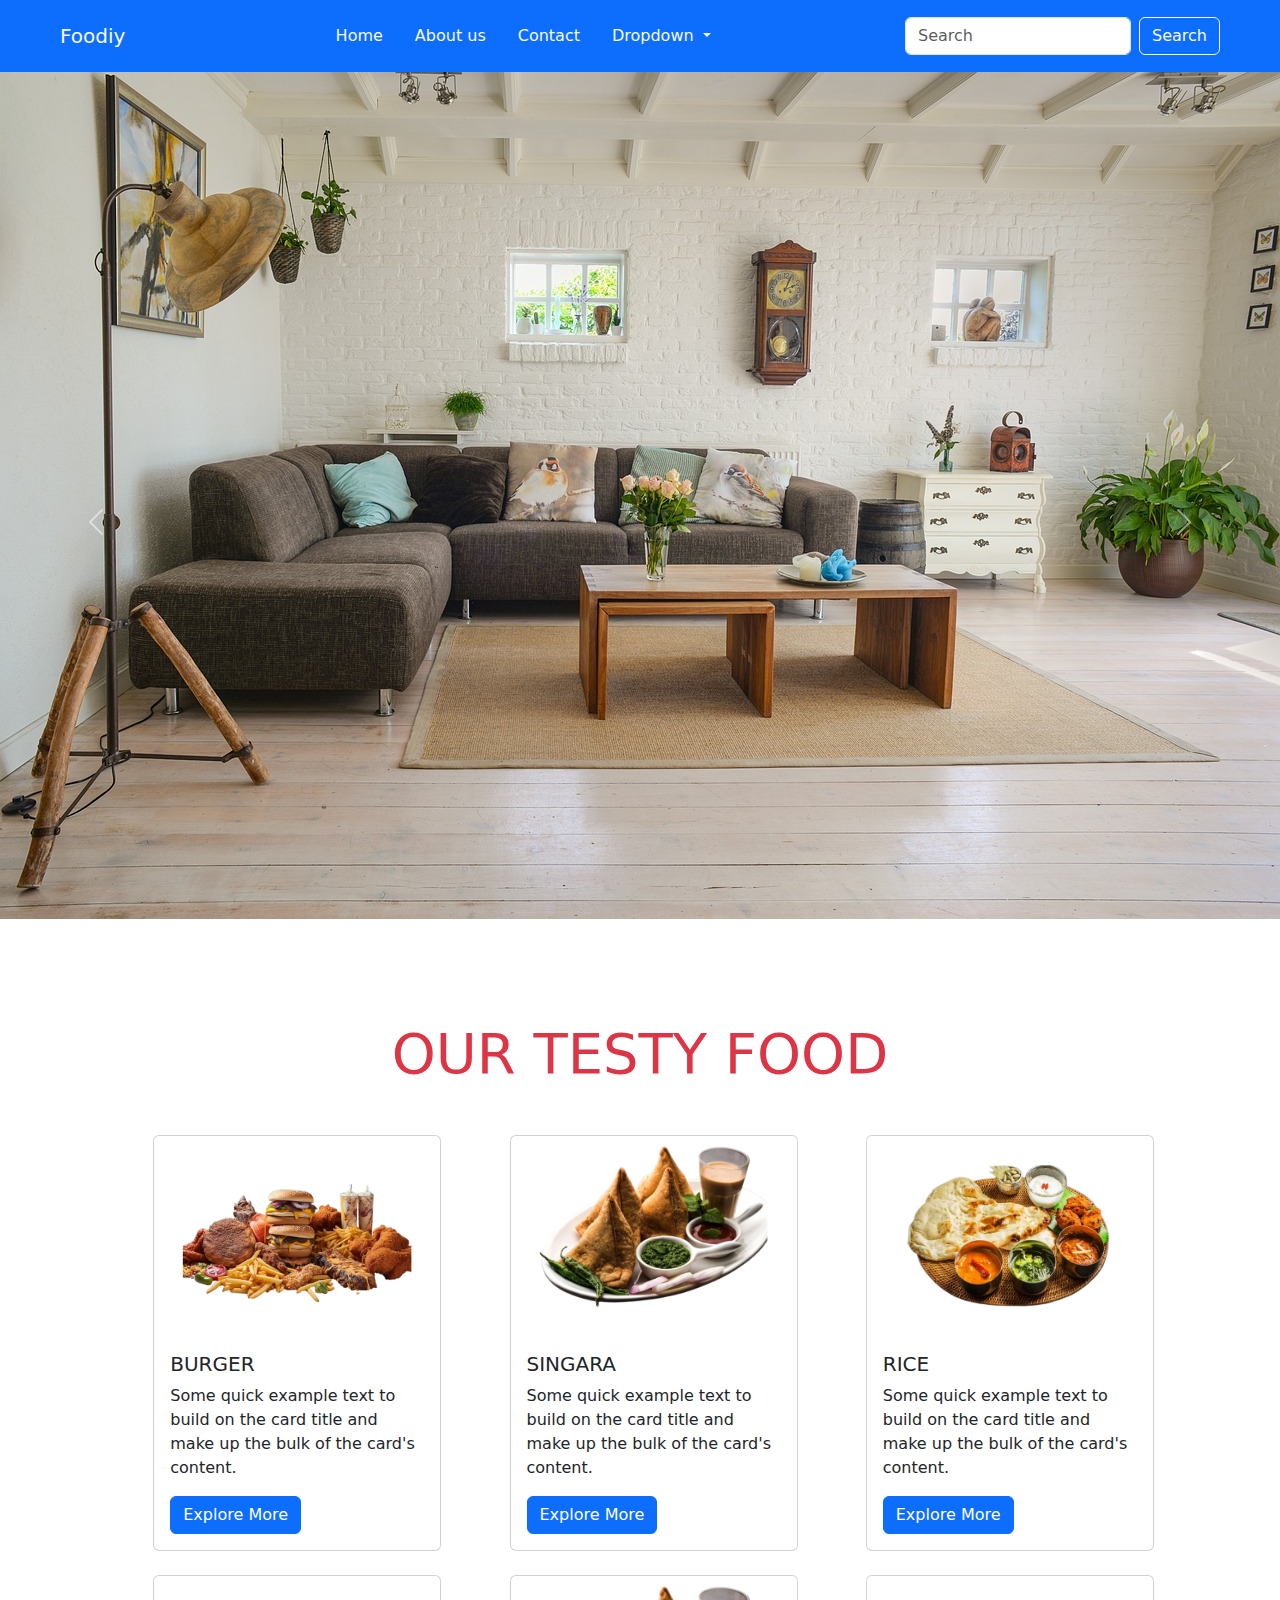
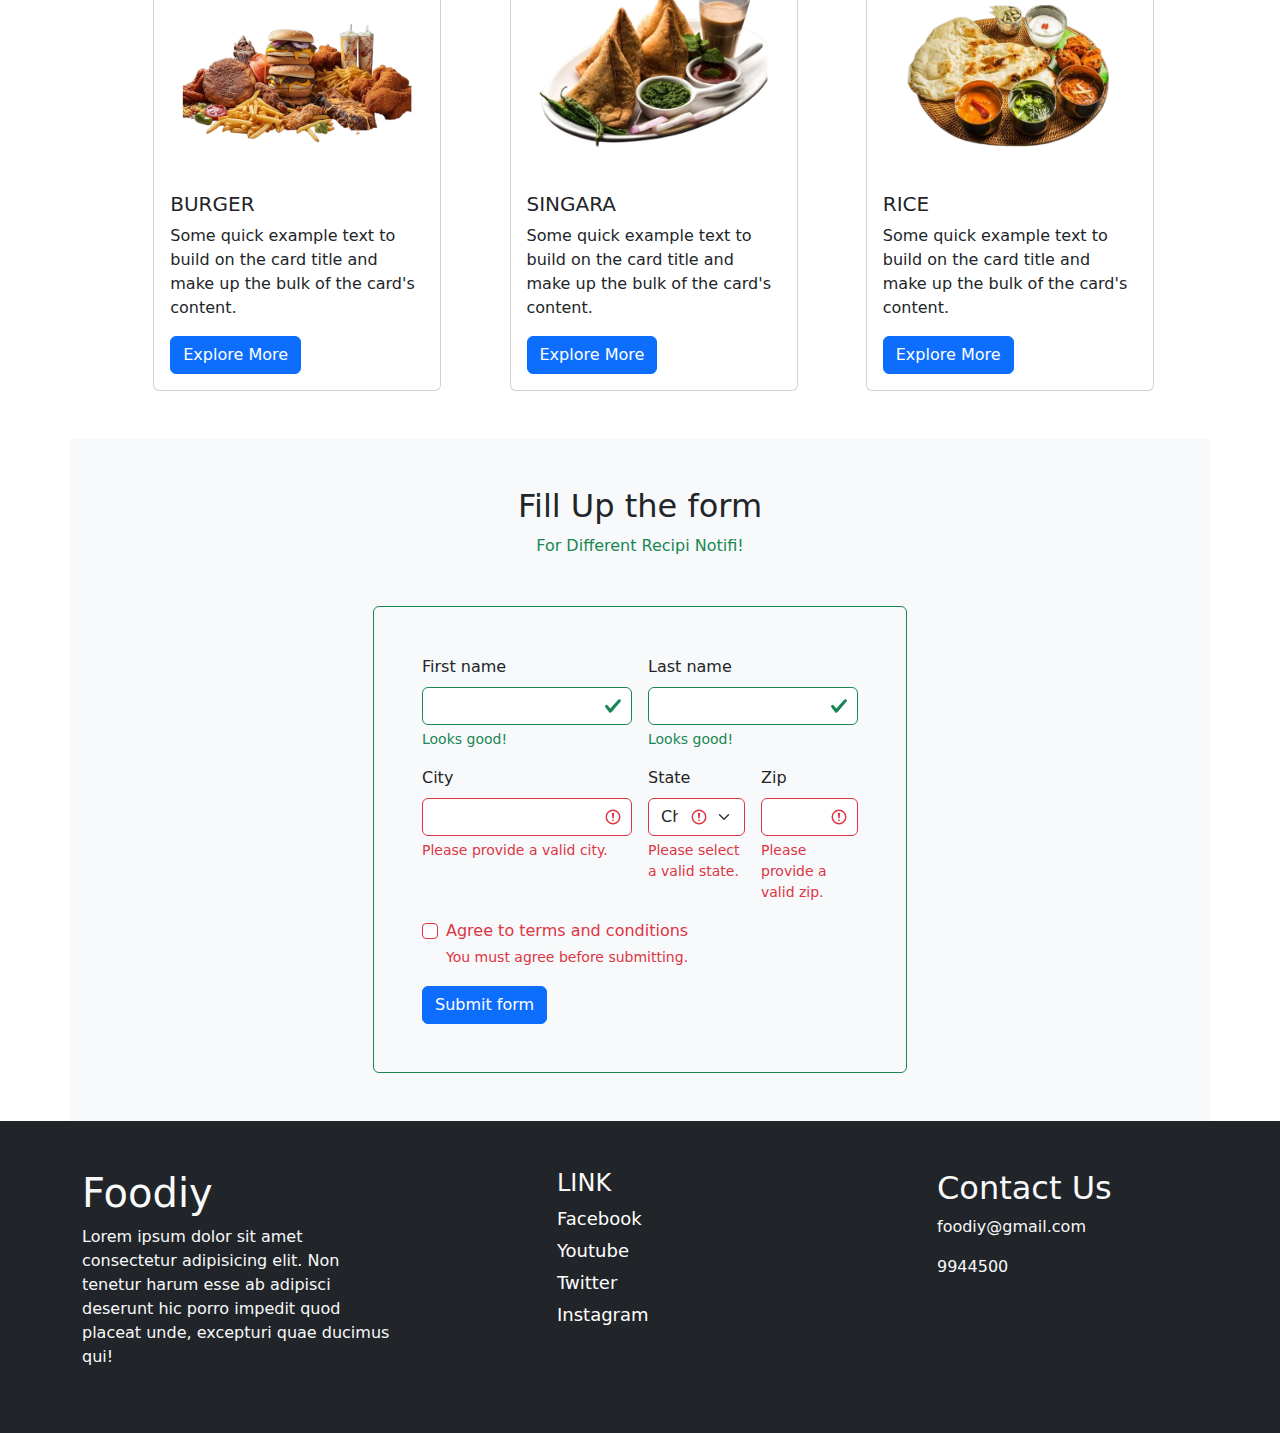
<file: index.html>
<!doctype html>
<html lang="en">
  <head>
    <meta charset="utf-8">
    <meta name="viewport" content="width=device-width, initial-scale=1">
    <title>Bootstrap demo</title>
    <link rel="stylesheet" href="style.css">
    <link href="https://cdn.jsdelivr.net/npm/bootstrap@5.3.3/dist/css/bootstrap.min.css" rel="stylesheet" integrity="sha384-QWTKZyjpPEjISv5WaRU9OFeRpok6YctnYmDr5pNlyT2bRjXh0JMhjY6hW+ALEwIH" crossorigin="anonymous">
  </head>
  <body>
    <header>
        <nav class="navbar navbar-expand-lg bg-primary py-3 px-5">
            <div class="container-fluid">
                
              <a class="navbar-brand text-light header_logo" href="#">Foodiy</a>

              <button class="navbar-toggler" type="button" data-bs-toggle="collapse" data-bs-target="#navbarSupportedContent" aria-controls="navbarSupportedContent" aria-expanded="false" aria-label="Toggle navigation">
                <span class="navbar-toggler-icon"></span>
              </button>

              <div class="collapse navbar-collapse" id="navbarSupportedContent">
                <ul class="navbar-nav m-auto mb-2 mb-lg-0 ">
                  <li class="nav-item px-2">
                    <a class="nav-link active text-light" aria-current="page" href="#">Home</a>
                  </li>
                  <li class="nav-item px-2">
                    <a class="nav-link text-light" href="#">About us</a>
                  </li>
                  <!-- <li class="nav-item">
                    <a class="nav-link disabled text-light" aria-disabled="false">Disabled</a>
                  </li> -->
                  <li class="nav-item px-2">
                    <a class="nav-link disabled text-light" aria-disabled="false">Contact</a>
                  </li>
                  <li class="nav-item dropdown px-2">
                    <a class="nav-link dropdown-toggle text-light" href="#" role="button" data-bs-toggle="dropdown" aria-expanded="false">
                      Dropdown
                    </a>
                    <ul class="dropdown-menu">
                      <li><a class="dropdown-item text-dark" href="#">Action</a></li>
                      <li><a class="dropdown-item text-dark" href="#">Another action</a></li>
                      <li><hr class="dropdown-divider"></li>
                      <li><a class="dropdown-item text-dark" href="#">Something else here</a></li>
                    </ul>
                  </li>
                </ul>
                <form class="d-flex" role="search">
                  <input class="form-control me-2" type="search" placeholder="Search" aria-label="Search">
                  <button class="btn btn-outline-light" type="submit">Search</button>
                </form>
              </div>
            </div>
          </nav>
    </header>

    <section class="banner_section">
        <div id="carouselExample" class="carousel slide customize_carousel">
            <div class="carousel-inner">
              <div class="carousel-item active">
                <img src="./image/design.jpg" class="d-block w-100" alt="...">
              </div>
              <div class="carousel-item">
                <img src="./image/nature_1.jpg" class="d-block w-100" alt="...">
              </div>
              <div class="carousel-item">
                <img src="./image/design.jpg" class="d-block w-100" alt="...">
              </div>
            </div>
            <button class="carousel-control-prev" type="button" data-bs-target="#carouselExample" data-bs-slide="prev">
              <span class="carousel-control-prev-icon" aria-hidden="true"></span>
              <span class="visually-hidden">Previous</span>
            </button>
            <button class="carousel-control-next" type="button" data-bs-target="#carouselExample" data-bs-slide="next">
              <span class="carousel-control-next-icon" aria-hidden="true"></span>
              <span class="visually-hidden">Next</span>
            </button>
          </div>
    </section>

    <section class="service_section py-5">
        <div class="container">
            <div class="service_title mb-5">
                <h2 class="text-center text-danger display-4">OUR TESTY FOOD</h2>
            </div>
            <div class="row d-flex justify-content-evenly mb-4">
                <div class="col-3">
                    <div class="card" style="width: 18rem;">
                        <div class="card_img_content">
                            <img src="./image/burger.png" class="card-img-top img_card" alt="...">
                        </div>
                        <div class="card-body">
                          <h5 class="card-title">BURGER</h5>
                          <p class="card-text">Some quick example text to build on the card title and make up the bulk of the card's content.</p>
                          <a href="#" class="btn btn-primary">Explore More</a>
                        </div>
                      </div>
                </div>
                <div class="col-3">
                    <div class="card" style="width: 18rem;">
                        <div class="card_img_content">
                            <img src="./image/singara (1).png" class="card-img-top img_card" alt="...">
                        </div>
                        <div class="card-body">
                          <h5 class="card-title">SINGARA</h5>
                          <p class="card-text">Some quick example text to build on the card title and make up the bulk of the card's content.</p>
                          <a href="#" class="btn btn-primary">Explore More</a>
                        </div>
                      </div>
                </div>
                <div class="col-3">
                    <div class="card" style="width: 18rem;">
                        <div class="card_img_content">
                            <img src="./image/rice.png" class="card-img-top img_card" alt="...">
                        </div>
                        <div class="card-body">
                          <h5 class="card-title">RICE</h5>
                          <p class="card-text">Some quick example text to build on the card title and make up the bulk of the card's content.</p>
                          <a href="#" class="btn btn-primary">Explore More</a>
                        </div>
                      </div>
                </div>
            </div>
            <div class="row d-flex justify-content-evenly">
                <div class="col-3">
                    <div class="card" style="width: 18rem;">
                        <div class="card_img_content">
                            <img src="./image/burger.png" class="card-img-top img_card" alt="...">
                        </div>
                        <div class="card-body">
                          <h5 class="card-title">BURGER</h5>
                          <p class="card-text">Some quick example text to build on the card title and make up the bulk of the card's content.</p>
                          <a href="#" class="btn btn-primary">Explore More</a>
                        </div>
                      </div>
                </div>
                <div class="col-3">
                    <div class="card" style="width: 18rem;">
                        <div class="card_img_content">
                            <img src="./image/singara (1).png" class="card-img-top img_card" alt="...">
                        </div>
                        <div class="card-body">
                          <h5 class="card-title">SINGARA</h5>
                          <p class="card-text">Some quick example text to build on the card title and make up the bulk of the card's content.</p>
                          <a href="#" class="btn btn-primary">Explore More</a>
                        </div>
                      </div>
                </div>
                <div class="col-3">
                    <div class="card" style="width: 18rem;">
                        <div class="card_img_content">
                            <img src="./image/rice.png" class="card-img-top img_card" alt="...">
                        </div>
                        <div class="card-body">
                          <h5 class="card-title">RICE</h5>
                          <p class="card-text">Some quick example text to build on the card title and make up the bulk of the card's content.</p>
                          <a href="#" class="btn btn-primary">Explore More</a>
                        </div>
                      </div>
                </div>
            </div>
        </div>
    </section>


    <section class="contact_section">
        <div class="container bg-light p-5">
            <div class="contact_title text-center mb-5">
                <h2>Fill Up the form</h2>
                <p class="text-success">For Different Recipi Notifi!</p>
            </div>
            <div class="row">
                <div class="col-3"></div>
                <div class="col-6 border border-success p-5 rounded">
                    <form class="row g-3">
                        <div class="col-md-6">
                          <label for="validationServer01" class="form-label">First name</label>
                          <input type="text" class="form-control is-valid" id="validationServer01" required>
                          <div class="valid-feedback">
                            Looks good!
                          </div>
                        </div>
                        <div class="col-md-6">
                          <label for="validationServer02" class="form-label">Last name</label>
                          <input type="text" class="form-control is-valid" id="validationServer02" required>
                          <div class="valid-feedback">
                            Looks good!
                          </div>
                        </div>
                        <div class="col-md-6">
                          <label for="validationServer03" class="form-label">City</label>
                          <input type="text" class="form-control is-invalid" id="validationServer03" aria-describedby="validationServer03Feedback" required>
                          <div id="validationServer03Feedback" class="invalid-feedback">
                            Please provide a valid city.
                          </div>
                        </div>
                        <div class="col-md-3">
                          <label for="validationServer04" class="form-label">State</label>
                          <select class="form-select is-invalid" id="validationServer04" aria-describedby="validationServer04Feedback" required>
                            <option value="Chattogram">Chattogram</option>
                            <option value="Dhaka">Dhaka</option>
                            <option value="Rajshahi">Rajshahi</option>
                            <option value="Khulna">Khulna</option>
                          </select>
                          <div id="validationServer04Feedback" class="invalid-feedback">
                            Please select a valid state.
                          </div>
                        </div>
                        <div class="col-md-3">
                          <label for="validationServer05" class="form-label">Zip</label>
                          <input type="text" class="form-control is-invalid" id="validationServer05" aria-describedby="validationServer05Feedback" required>
                          <div id="validationServer05Feedback" class="invalid-feedback">
                            Please provide a valid zip.
                          </div>
                        </div>
                        <div class="col-12">
                          <div class="form-check">
                            <input class="form-check-input is-invalid" type="checkbox" value="" id="invalidCheck3" aria-describedby="invalidCheck3Feedback" required>
                            <label class="form-check-label" for="invalidCheck3">
                              Agree to terms and conditions
                            </label>
                            <div id="invalidCheck3Feedback" class="invalid-feedback">
                              You must agree before submitting.
                            </div>
                          </div>
                        </div>
                        <div class="col-12">
                          <button class="btn btn-primary" type="submit">Submit form</button>
                        </div>
                      </form>
                </div>
                <div class="col-3"></div>
            </div>
        </div>
    </section>



    <section class="fotter_section bg-dark text-light py-5">
        <div class="container">
            <div class="row d-flex justify-content-between">
                <div class="col-4 pe-5">
                    <div class="footer_text">
                        <h1>Foodiy</h1>
                        <p>Lorem ipsum dolor sit amet consectetur adipisicing elit. Non tenetur harum esse ab adipisci deserunt hic porro impedit quod placeat unde, excepturi quae ducimus qui!</p>
                    </div>
                </div>
                <div class="col-3">
                    <h4>LINK</h4>
                    <ul class="link_fotter">
                        <li><a href="$">Facebook</a></li>
                        <li><a href="$">Youtube</a></li>
                        <li><a href="$">Twitter</a></li>
                        <li><a href="$">Instagram</a></li>
                    </ul>
                </div>
                <div class="col-3">
                    <h2>Contact Us</h2>
                    <div class="contact_footer">
                        <p>foodiy@gmail.com</p>
                        <p>9944500</p>
                    </div>
                </div>
            </div>
        </div>
    </section>







    <script src="https://cdn.jsdelivr.net/npm/bootstrap@5.3.3/dist/js/bootstrap.bundle.min.js" integrity="sha384-YvpcrYf0tY3lHB60NNkmXc5s9fDVZLESaAA55NDzOxhy9GkcIdslK1eN7N6jIeHz" crossorigin="anonymous"></script>
  </body>
</html>
</file>
<file: style.css>
* {
    margin: 0;
    padding: 0;
}

.main_div {
    height: 600px;
    border: 1px solid blueviolet;
}
.header_logo {
    font-size: 32px;
}
section.banner_section {
    height: 100vh;
    overflow: hidden;
}
.customize_carousel {
    width: 100%;
    height: 100%;
}
.card_img_content {
    height: 200px;
    overflow: hidden;
    position: relative;
}
img.card-img-top.img_card {
    width: 80%;
    height: auto;
    position: absolute;
    left: 50%;
    top: 50%;
    transform: translate(-50%,-50%);
}

.link_fotter {
    list-style: none;
    padding: 0;
}
.link_fotter li{
    margin-bottom: 5px;
}
.link_fotter li a{
    text-decoration: none;
    font-size: 18px;
    color: rgb(255, 255, 255);
}
</file>
